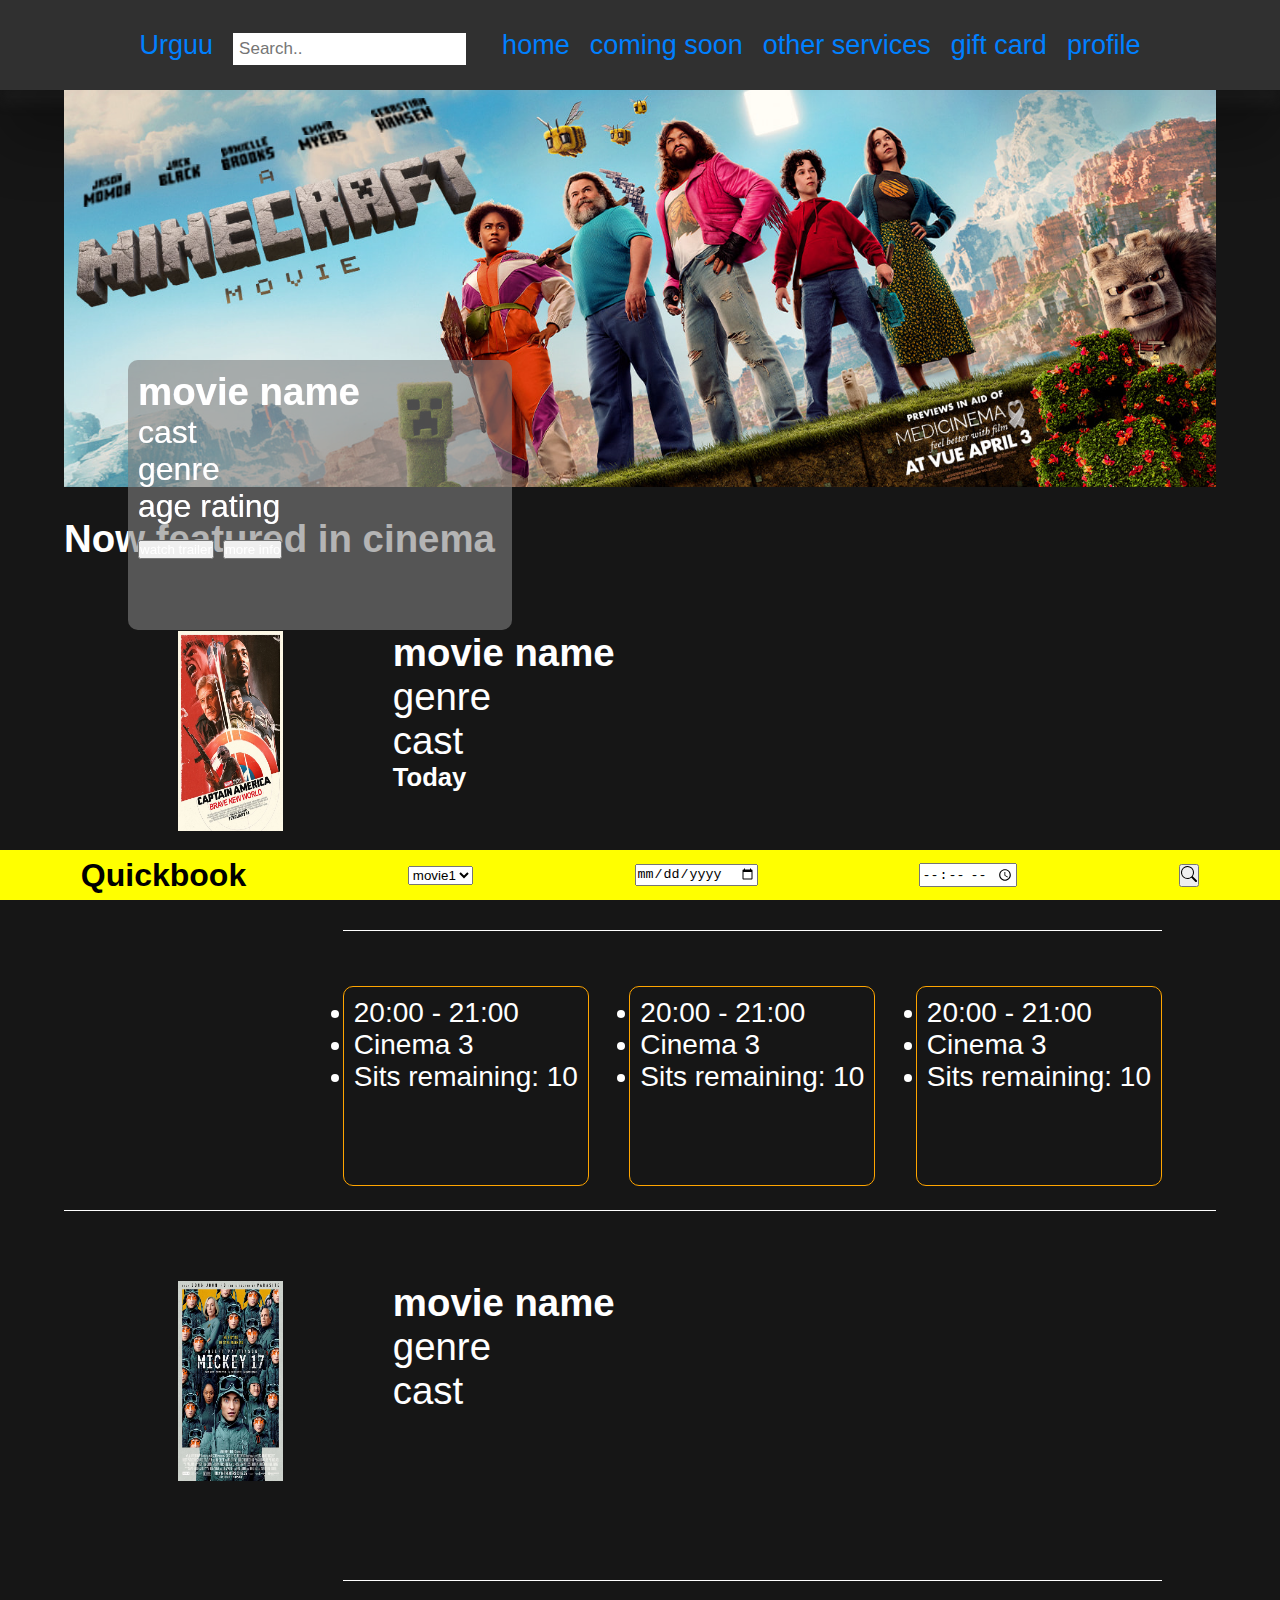
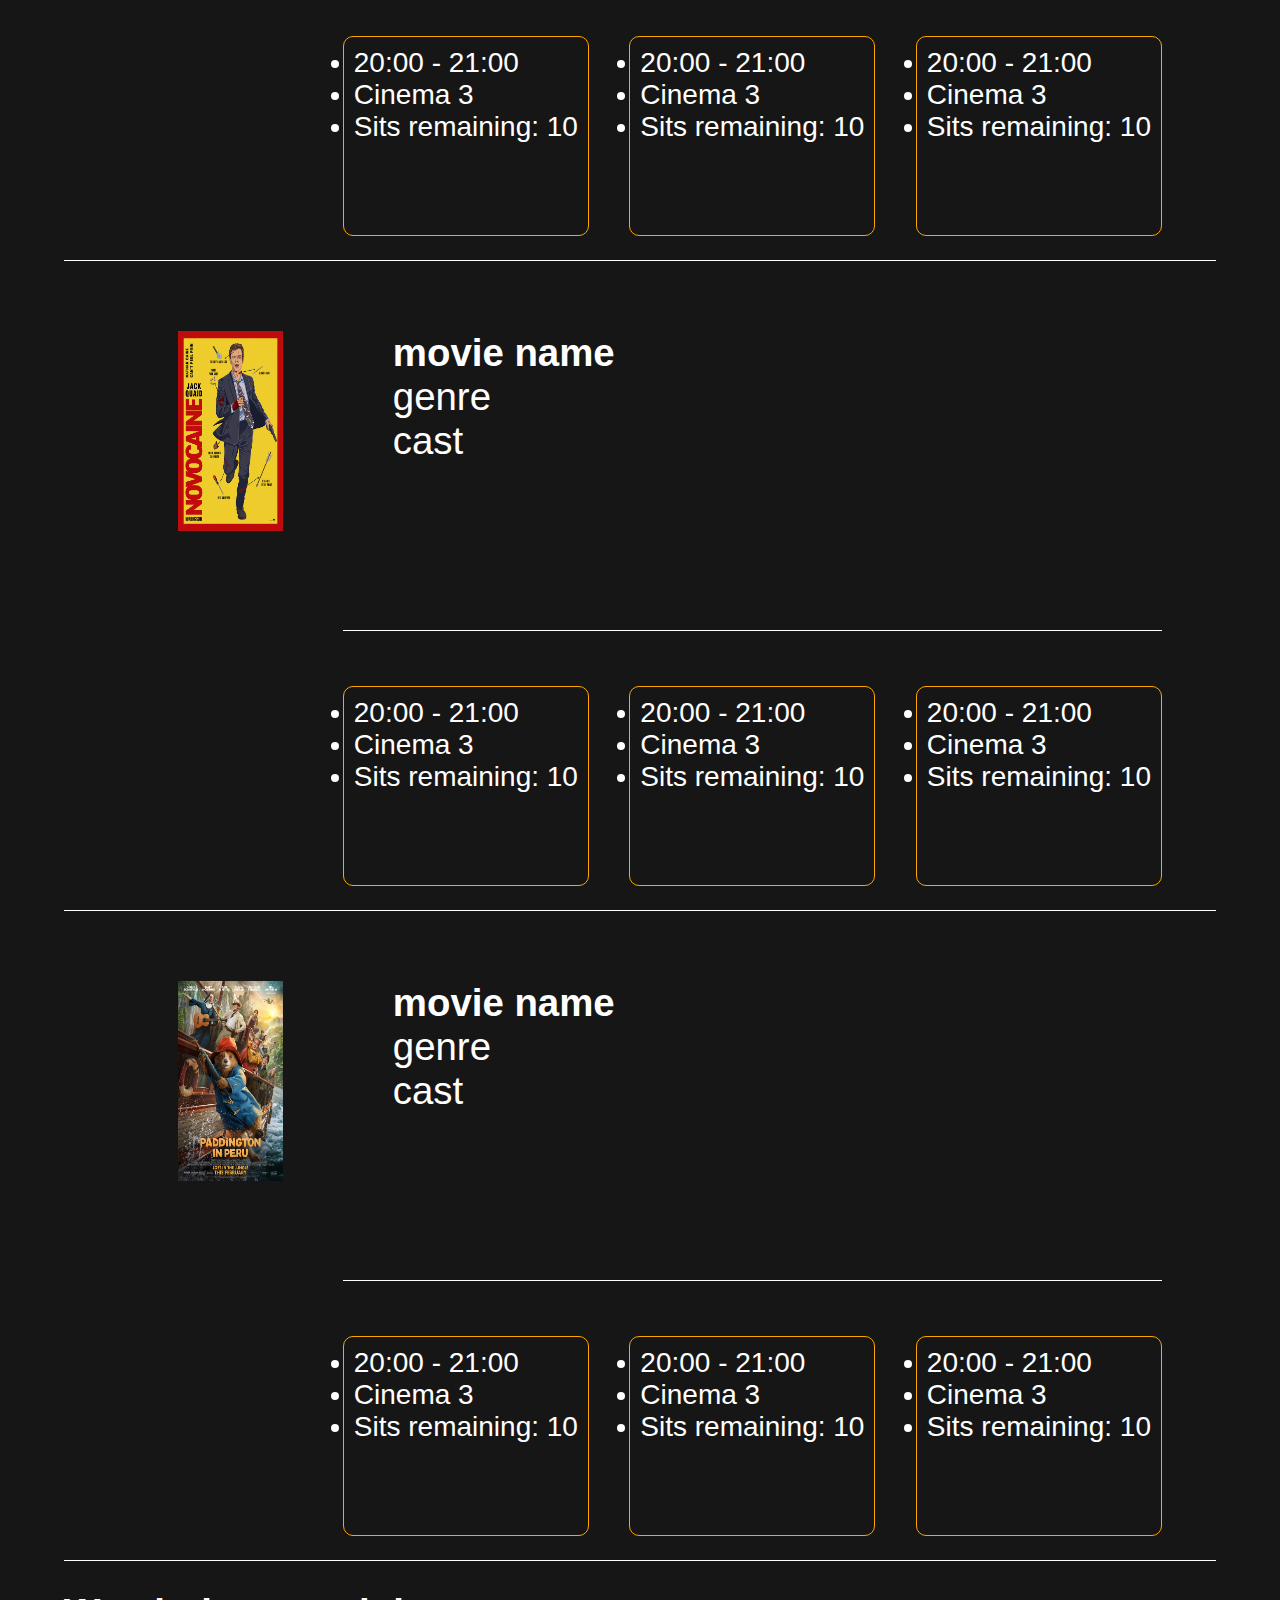
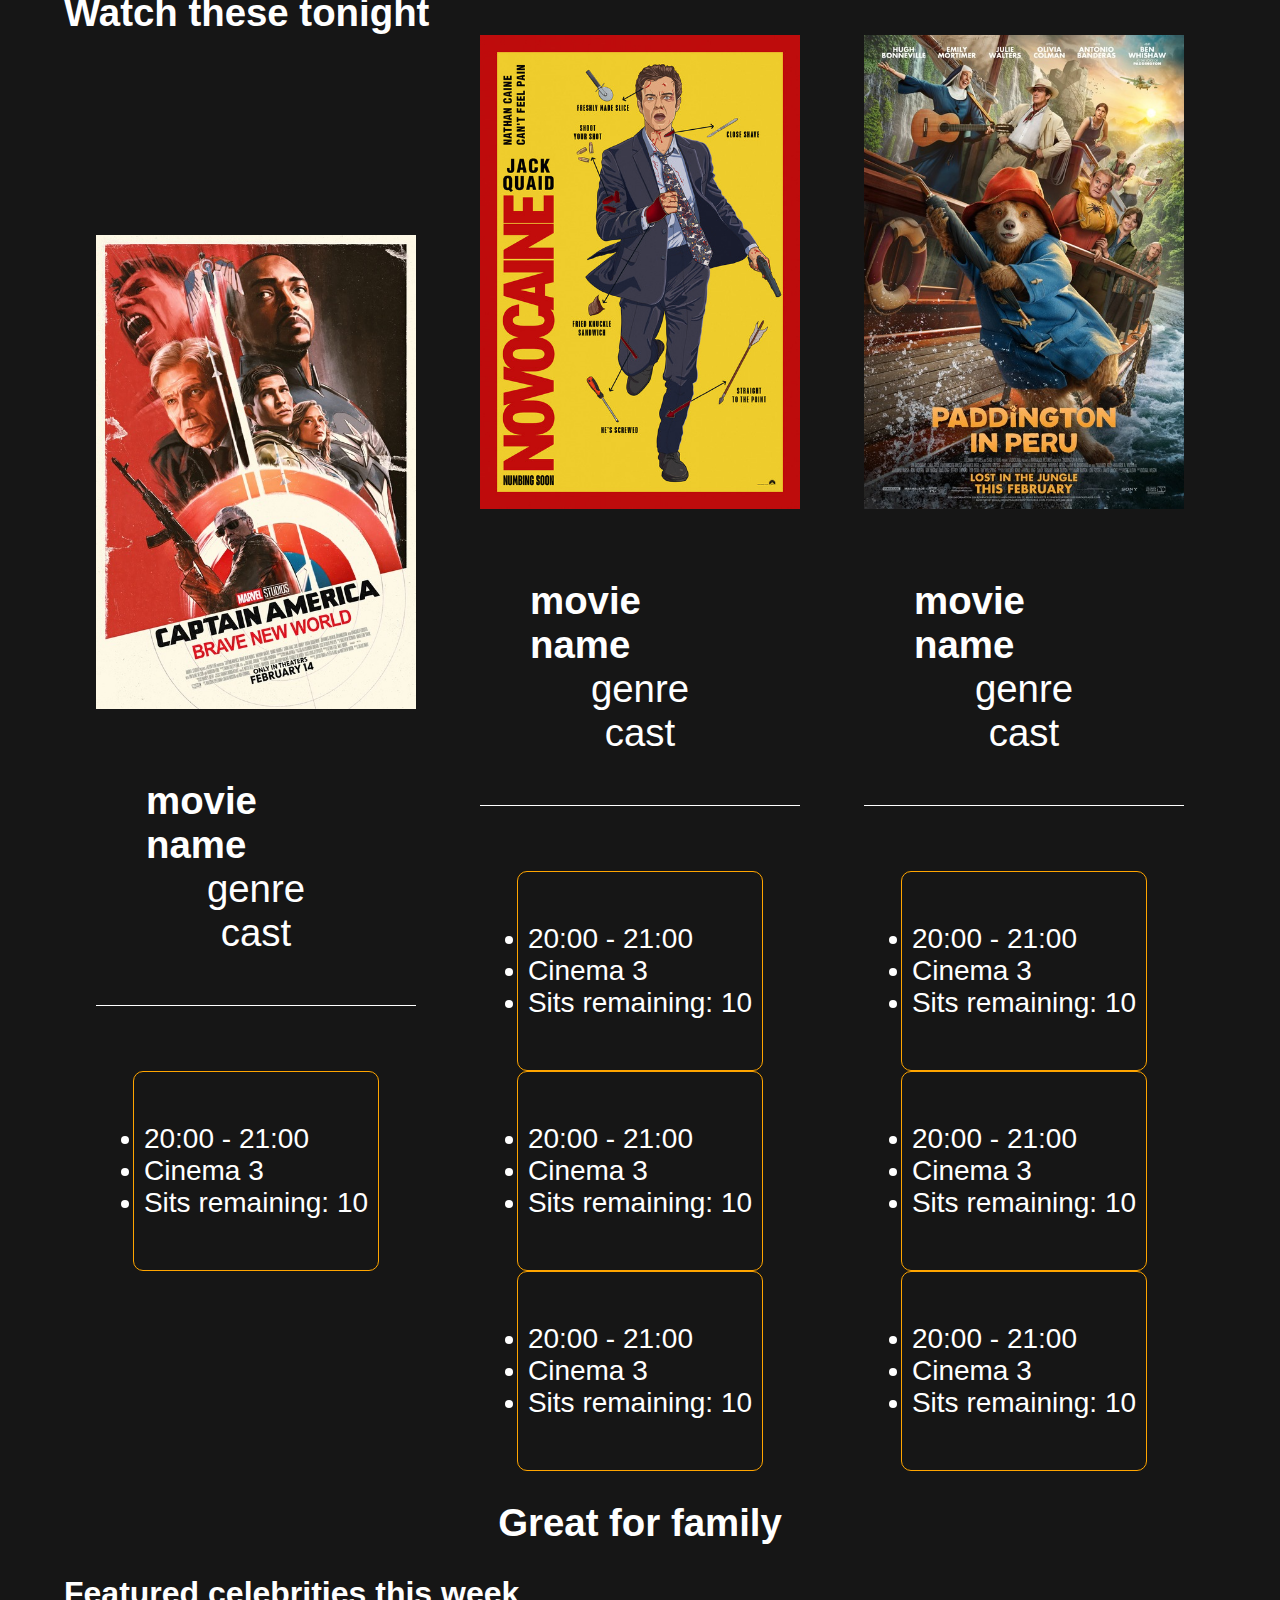
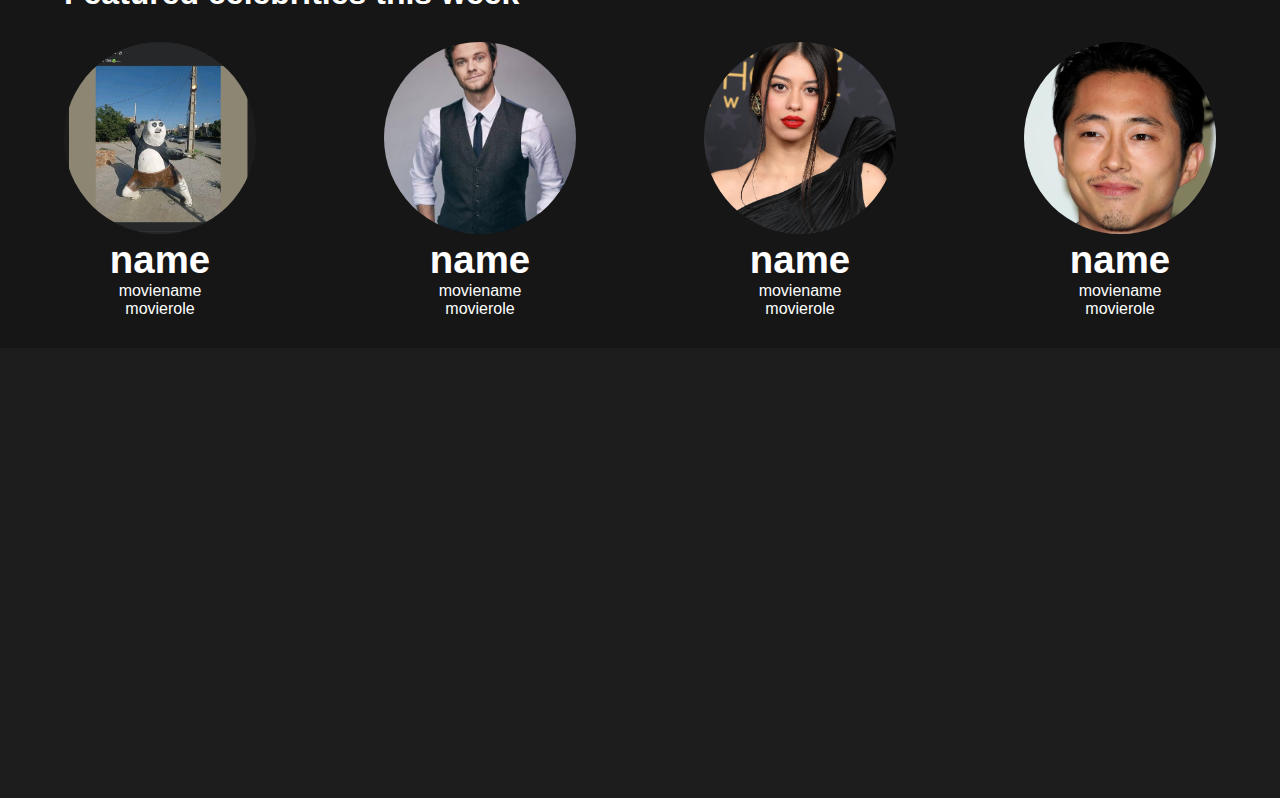
<file: index.html>
<!DOCTYPE html>
<html lang="en">
  <head>
    <meta charset="UTF-8" />
    <meta name="viewport" content="width=device-width, initial-scale=1.0" />
    <title>Urguu cinema</title>
    <link rel="stylesheet" href="homestyle.css" />
    <link rel="preconnect" href="https://fonts.googleapis.com">
<link rel="preconnect" href="https://fonts.gstatic.com" crossorigin>
<link href="https://fonts.googleapis.com/css2?family=Montserrat:ital,wght@0,100..900;1,100..900&display=swap" rel="stylesheet">
  </head>
  <body>
    <header>
      <a href="#">Urguu</a>
      <input type="text" placeholder="Search.." />
      <a href="#">home</a>
      <a href="#">coming soon</a>
      <a href="#">other services</a>
      <a href="#">gift card</a>
      <a href="#">profile</a>
    </header>
    <nav></nav>
    <main>

      <section class="featured">
        <figure>
          <img src="./pics/minecraft.jpg" alt="featured film" />
          <figcaption>
            <h2>movie name</h2>
            <p>cast</p>
            <p>genre</p>
            <p>age rating</p>
            <button>watch trailer</button>
            <button>more info</button>
          </figcaption>
        </figure>
      </section>

      <section id="nowincinema">
        <h2>Now featured in cinema</h2>
        <article class="movieinfo">
          <img src="./pics/captainamerica.jpg" alt="movieposter" />
          <div class="details">
            <h2>movie name</h2>
            <p>genre</p>
            <p>cast</p>
            <h3>Today</h3>
          </div>
          <div class="seatwrapper">
            <div class="seats">
              <ul>
                <li>20:00 - 21:00</li>
                <li>Cinema 3</li>
                <li>Sits remaining: 10</li>
              </ul>
            </div>
            <div class="seats">
              <ul>
                <li>20:00 - 21:00</li>
                <li>Cinema 3</li>
                <li>Sits remaining: 10</li>
              </ul>
            </div>
            <div class="seats">
              <ul>
                <li>20:00 - 21:00</li>
                <li>Cinema 3</li>
                <li>Sits remaining: 10</li>
              </ul>
            </div>
          </div>
          
        </article>
        <article class="movieinfo">
          <img src="./pics/mickey17.jpg" alt="movieposter" />
          <div class="details">
            <h2>movie name</h2>
            <p>genre</p>
            <p>cast</p>
          </div>
          <div class="seatwrapper">
            <div class="seats">
              <ul>
                <li>20:00 - 21:00</li>
                <li>Cinema 3</li>
                <li>Sits remaining: 10</li>
              </ul>
            </div>
            <div class="seats">
              <ul>
                <li>20:00 - 21:00</li>
                <li>Cinema 3</li>
                <li>Sits remaining: 10</li>
              </ul>
            </div>
            <div class="seats">
              <ul>
                <li>20:00 - 21:00</li>
                <li>Cinema 3</li>
                <li>Sits remaining: 10</li>
              </ul>
            </div>
          </div>
        </article>
        <article class="movieinfo">
          <img src="./pics/novo.jpg" alt="movieposter" />
          <div class="details">
            <h2>movie name</h2>
            <p>genre</p>
            <p>cast</p>
            
          </div>
          <div class="seatwrapper">
            <div class="seats">
              <ul>
                <li>20:00 - 21:00</li>
                <li>Cinema 3</li>
                <li>Sits remaining: 10</li>
              </ul>
            </div>
            <div class="seats">
              <ul>
                <li>20:00 - 21:00</li>
                <li>Cinema 3</li>
                <li>Sits remaining: 10</li>
              </ul>
            </div>
            <div class="seats">
              <ul>
                <li>20:00 - 21:00</li>
                <li>Cinema 3</li>
                <li>Sits remaining: 10</li>
              </ul>
            </div>
          </div>
        </article>
        <article class="movieinfo">
          <img src="./pics/paddingto.jpg" alt="movieposter" />
          <div class="details">
            <h2>movie name</h2>
            <p>genre</p>
            <p>cast</p>
            
          </div>
          <div class="seatwrapper">
            <div class="seats">
              <ul>
                <li>20:00 - 21:00</li>
                <li>Cinema 3</li>
                <li>Sits remaining: 10</li>
              </ul>
            </div>
            <div class="seats">
              <ul>
                <li>20:00 - 21:00</li>
                <li>Cinema 3</li>
                <li>Sits remaining: 10</li>
              </ul>
            </div>
            <div class="seats">
              <ul>
                <li>20:00 - 21:00</li>
                <li>Cinema 3</li>
                <li>Sits remaining: 10</li>
              </ul>
            </div>
          </div>
        </article>
        
      </section>
      <section id="watchitnow">
        <h2>Watch these tonight</h2>
        <div>
          <article>
            <img src="./pics/captainamerica.jpg" alt="movieposter" />
            <div class="details">
              <h2>movie name</h2>
              <p>genre</p>
              <p>cast</p>
              
            </div>
            <div class="seatwrapper">
              <!-- <div class="seats">
                <ul>
                  <li>20:00 - 21:00</li>
                  <li>Cinema 3</li>
                  <li>Sits remaining: 10</li>
                </ul>
              </div>
              <div class="seats">
                <ul>
                  <li>20:00 - 21:00</li>
                  <li>Cinema 3</li>
                  <li>Sits remaining: 10</li>
                </ul>
              </div> -->
              <div class="seats">
                <ul>
                  <li>20:00 - 21:00</li>
                  <li>Cinema 3</li>
                  <li>Sits remaining: 10</li>
                </ul>
              </div>
            </div>
          </article>
          <article>
            <img src="./pics/novo.jpg" alt="movieposter" />
            <div class="details">
              <h2>movie name</h2>
              <p>genre</p>
              <p>cast</p>
              
            </div>
            <div class="seatwrapper">
              <div class="seats">
                <ul>
                  <li>20:00 - 21:00</li>
                  <li>Cinema 3</li>
                  <li>Sits remaining: 10</li>
                </ul>
              </div>
              <div class="seats">
                <ul>
                  <li>20:00 - 21:00</li>
                  <li>Cinema 3</li>
                  <li>Sits remaining: 10</li>
                </ul>
              </div>
              <div class="seats">
                <ul>
                  <li>20:00 - 21:00</li>
                  <li>Cinema 3</li>
                  <li>Sits remaining: 10</li>
                </ul>
              </div>
            </div>
          </article>
          <article>
            <img src="./pics/paddingto.jpg" alt="movieposter" />
            <div class="details">
              <h2>movie name</h2>
              <p>genre</p>
              <p>cast</p>
              
            </div>
            <div class="seatwrapper">
              <div class="seats">
                <ul>
                  <li>20:00 - 21:00</li>
                  <li>Cinema 3</li>
                  <li>Sits remaining: 10</li>
                </ul>
              </div>
              <div class="seats">
                <ul>
                  <li>20:00 - 21:00</li>
                  <li>Cinema 3</li>
                  <li>Sits remaining: 10</li>
                </ul>
              </div>
              <div class="seats">
                <ul>
                  <li>20:00 - 21:00</li>
                  <li>Cinema 3</li>
                  <li>Sits remaining: 10</li>
                </ul>
              </div>
            </div>
          </article>
        </div>
        
      </section>
      <section class="featured">
        <h2>Great for family</h2>
        <figure>
          <iframe width="560" height="315" src="https://www.youtube.com/embed/8B1EtVPBSMw?si=kDzyIC2XzQPxUX5K" title="YouTube video player" frameborder="0" allow="accelerometer; autoplay; clipboard-write; encrypted-media; gyroscope; picture-in-picture; web-share" referrerpolicy="strict-origin-when-cross-origin" allowfullscreen></iframe>
          <figcaption>
            <h2>movie name</h2>
            <p>cast</p>
            <p>genre</p>
            <p>age rating</p>
            <button>watch trailer</button>
            <button>more info</button>
          </figcaption>
        </figure>
      </section>
      <section class="celeblist">
        <h1>Featured celebrities this week</h1>
        <div>
          <article class="celeb">
            <img src="./pics/Screenshot 2025-03-19 194831.png" alt="featured film" />
            <h2>name</h2>
            <p>moviename</p>
            <p>movierole</p>
          </article>
          <article class="celeb">
            <img src="./pics/Screenshot 2025-03-20 000359.png" alt="featured film" />
            <h2>name</h2>
            <p>moviename</p>
            <p>movierole</p>
          </article>
          <article class="celeb">
            <img src="./pics/Screenshot 2025-03-20 000421.png" alt="featured film" />
            <h2>name</h2>
            <p>moviename</p>
            <p>movierole</p>
          </article>
          <article class="celeb">
            <img src="./pics/Screenshot 2025-03-20 000631.png" alt="featured film" />
            <h2>name</h2>
            <p>moviename</p>
            <p>movierole</p>
          </article>
        </div>
      </section>
    </main>
    <section class="quickbook">
      <h1>Quickbook</h1>
      <select name="movie" id="movie">
        <option value="movie1">movie1</option>
        <option value="movie2">movie2</option>
        <option value="movie3">movie3</option>
        <option value="movie4">movie4</option>
      </select>
      <input type="date" name="enter date" id="date" />
      <input type="time" name="enter time" id="time" />
      <button type="submit">
        <svg
          xmlns="http://www.w3.org/2000/svg"
          width="16"
          height="16"
          fill="currentColor"
          class="bi bi-search"
          viewBox="0 0 16 16"
        >
          <path
            d="M11.742 10.344a6.5 6.5 0 1 0-1.397 1.398h-.001q.044.06.098.115l3.85 3.85a1 1 0 0 0 1.415-1.414l-3.85-3.85a1 1 0 0 0-.115-.1zM12 6.5a5.5 5.5 0 1 1-11 0 5.5 5.5 0 0 1 11 0"
          />
        </svg>
      </button>
    </section>
    <footer></footer>
  </body>
</html>
</file>
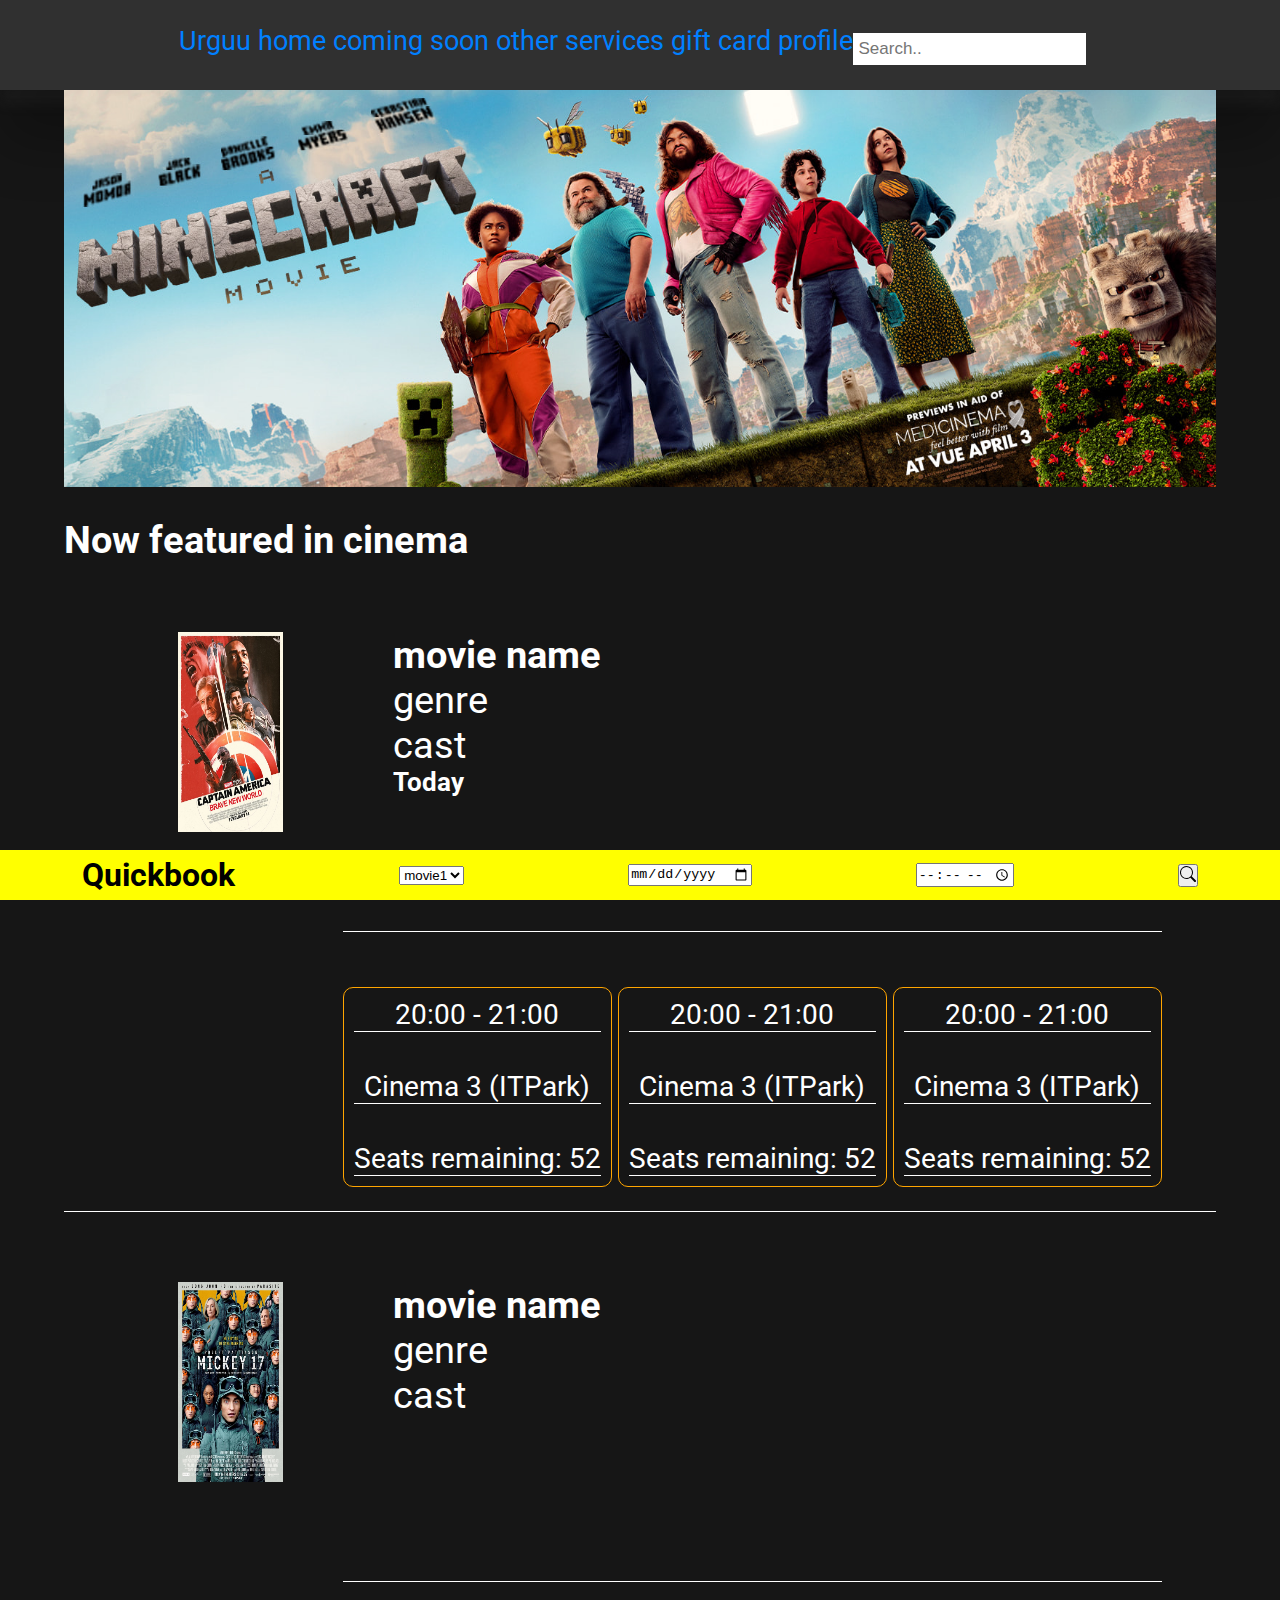
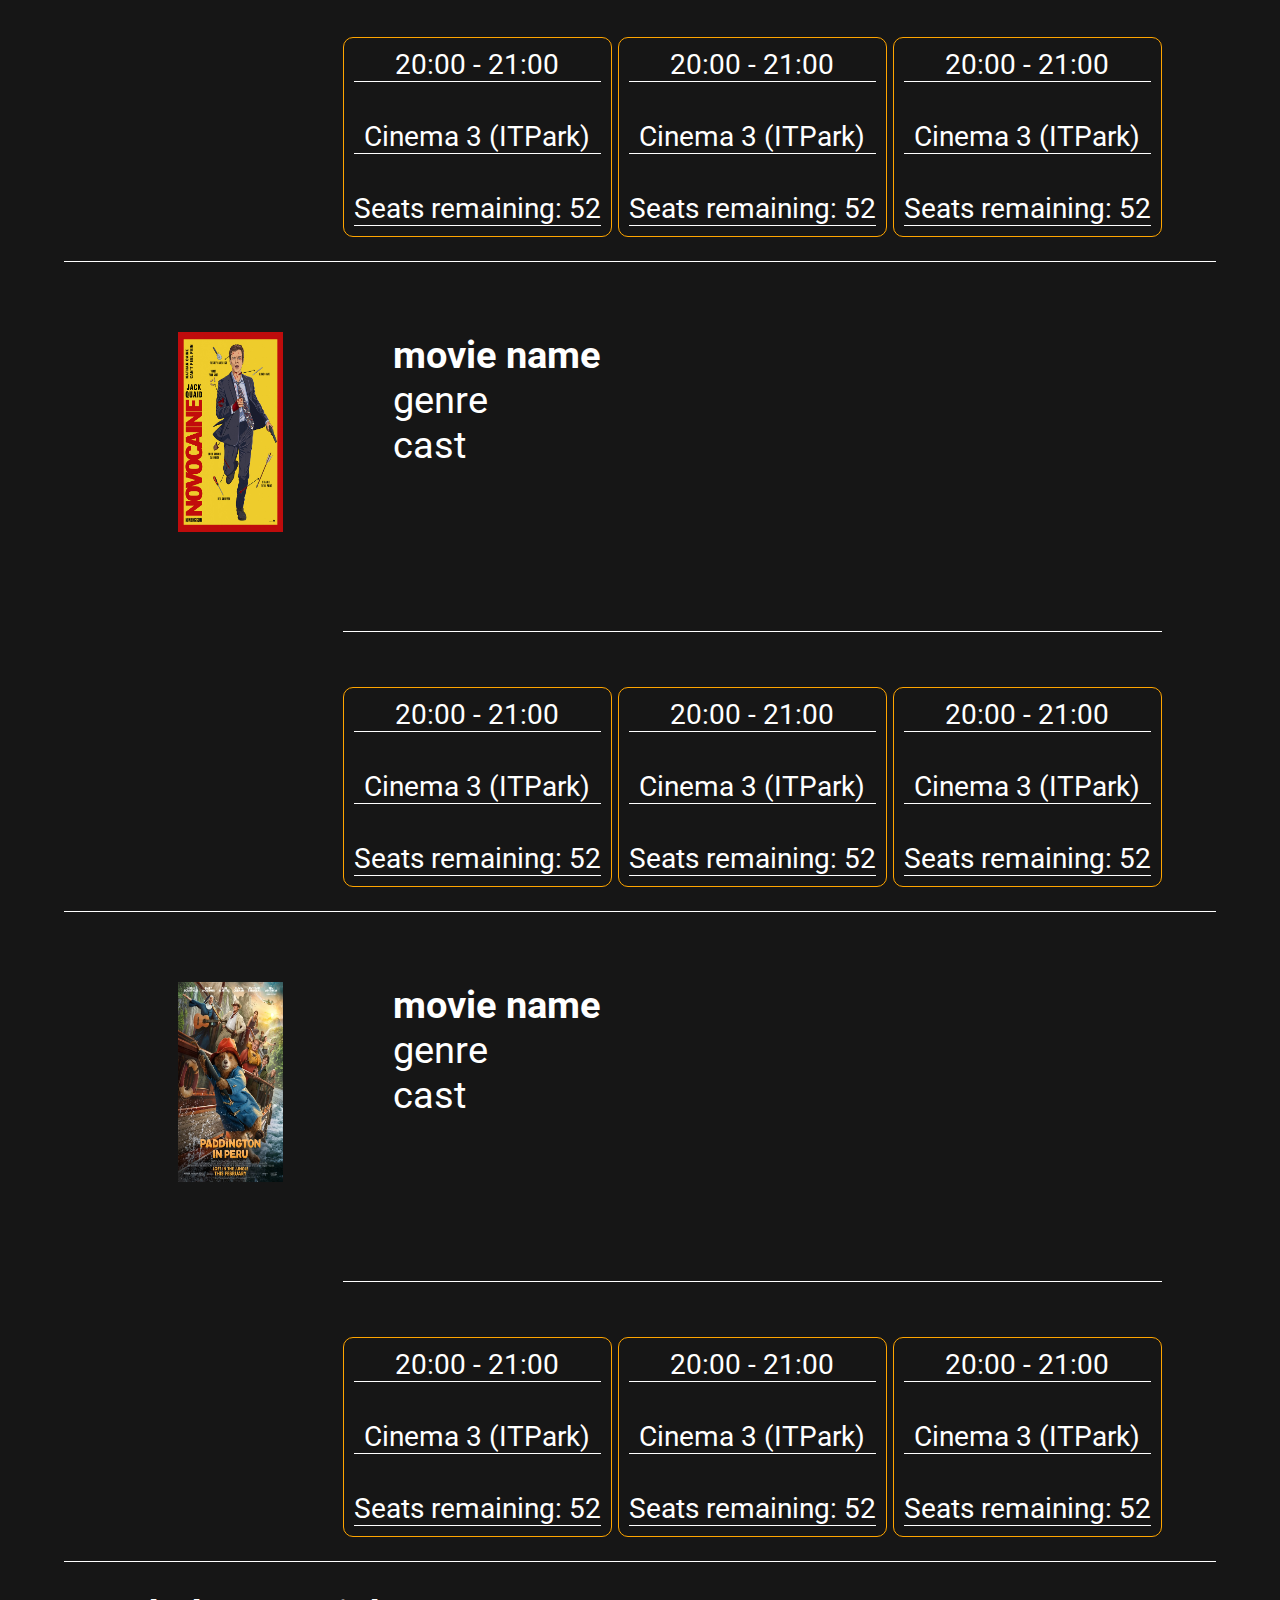
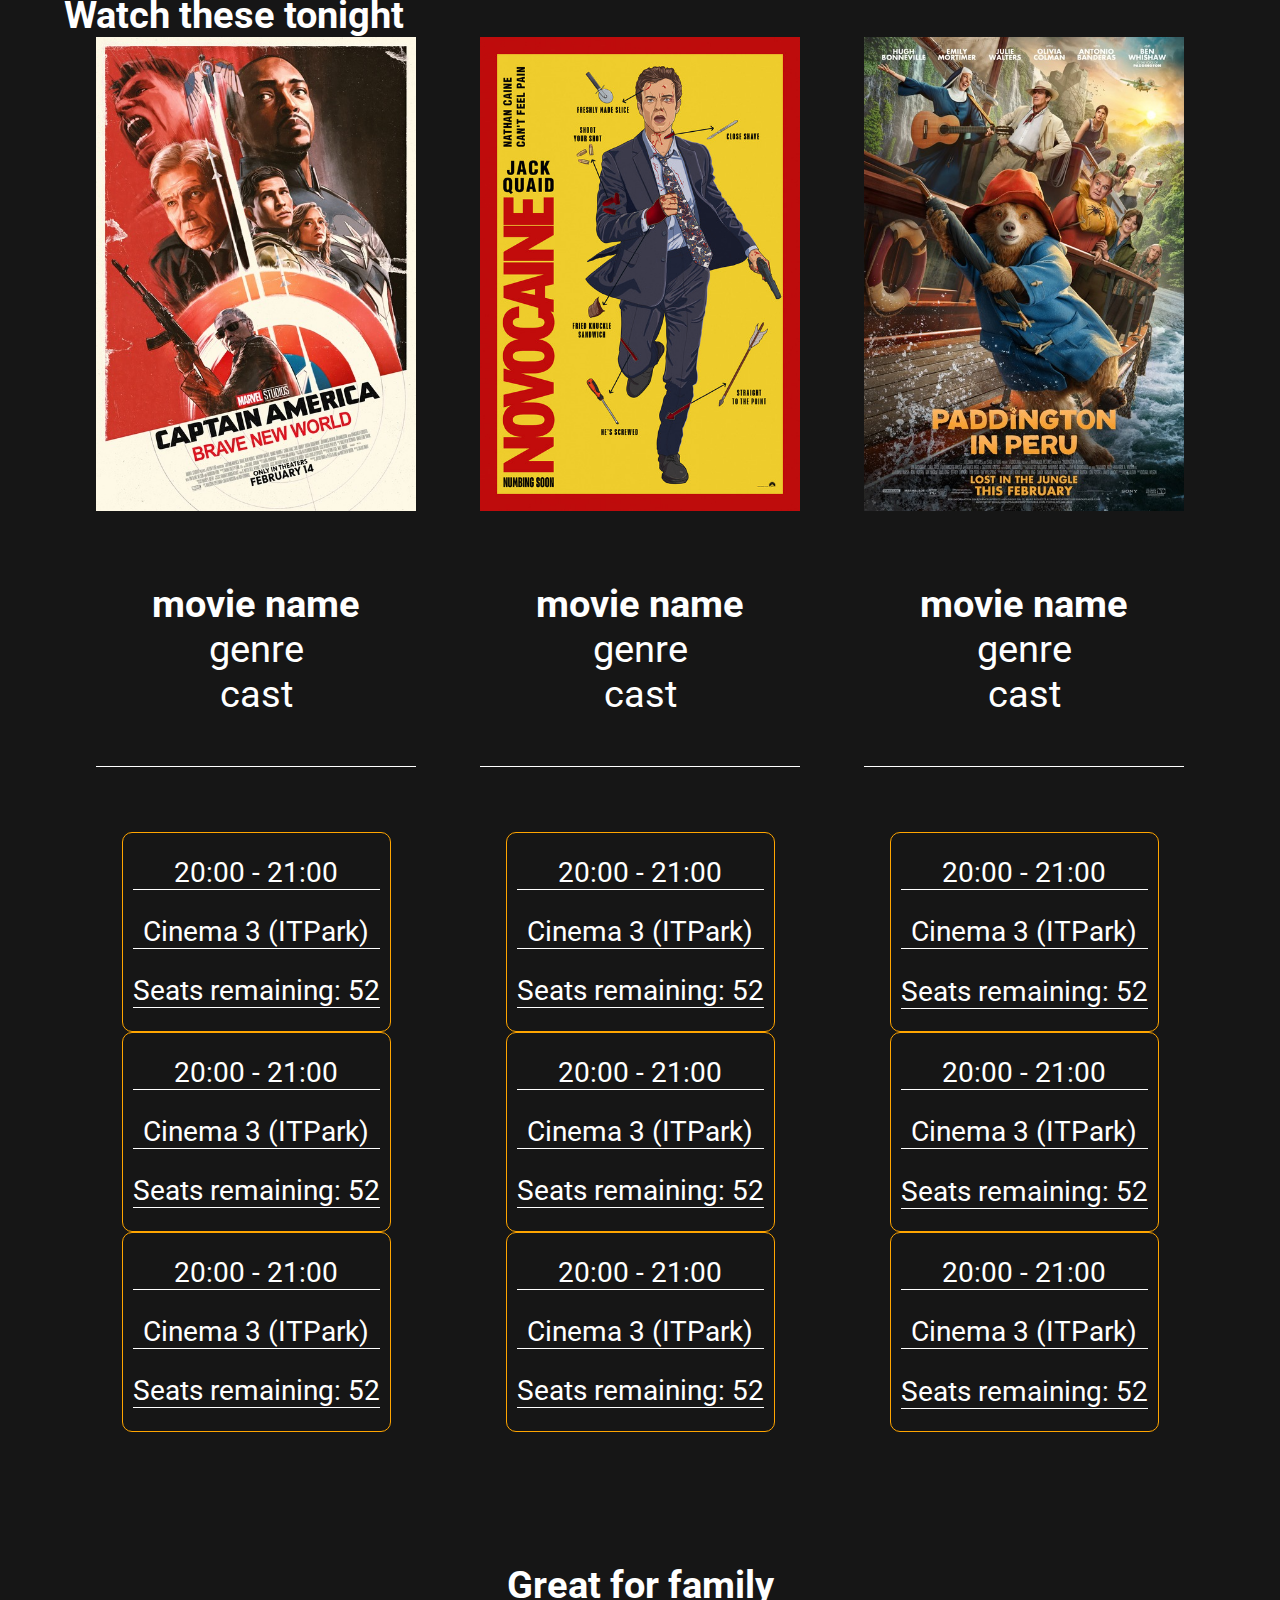
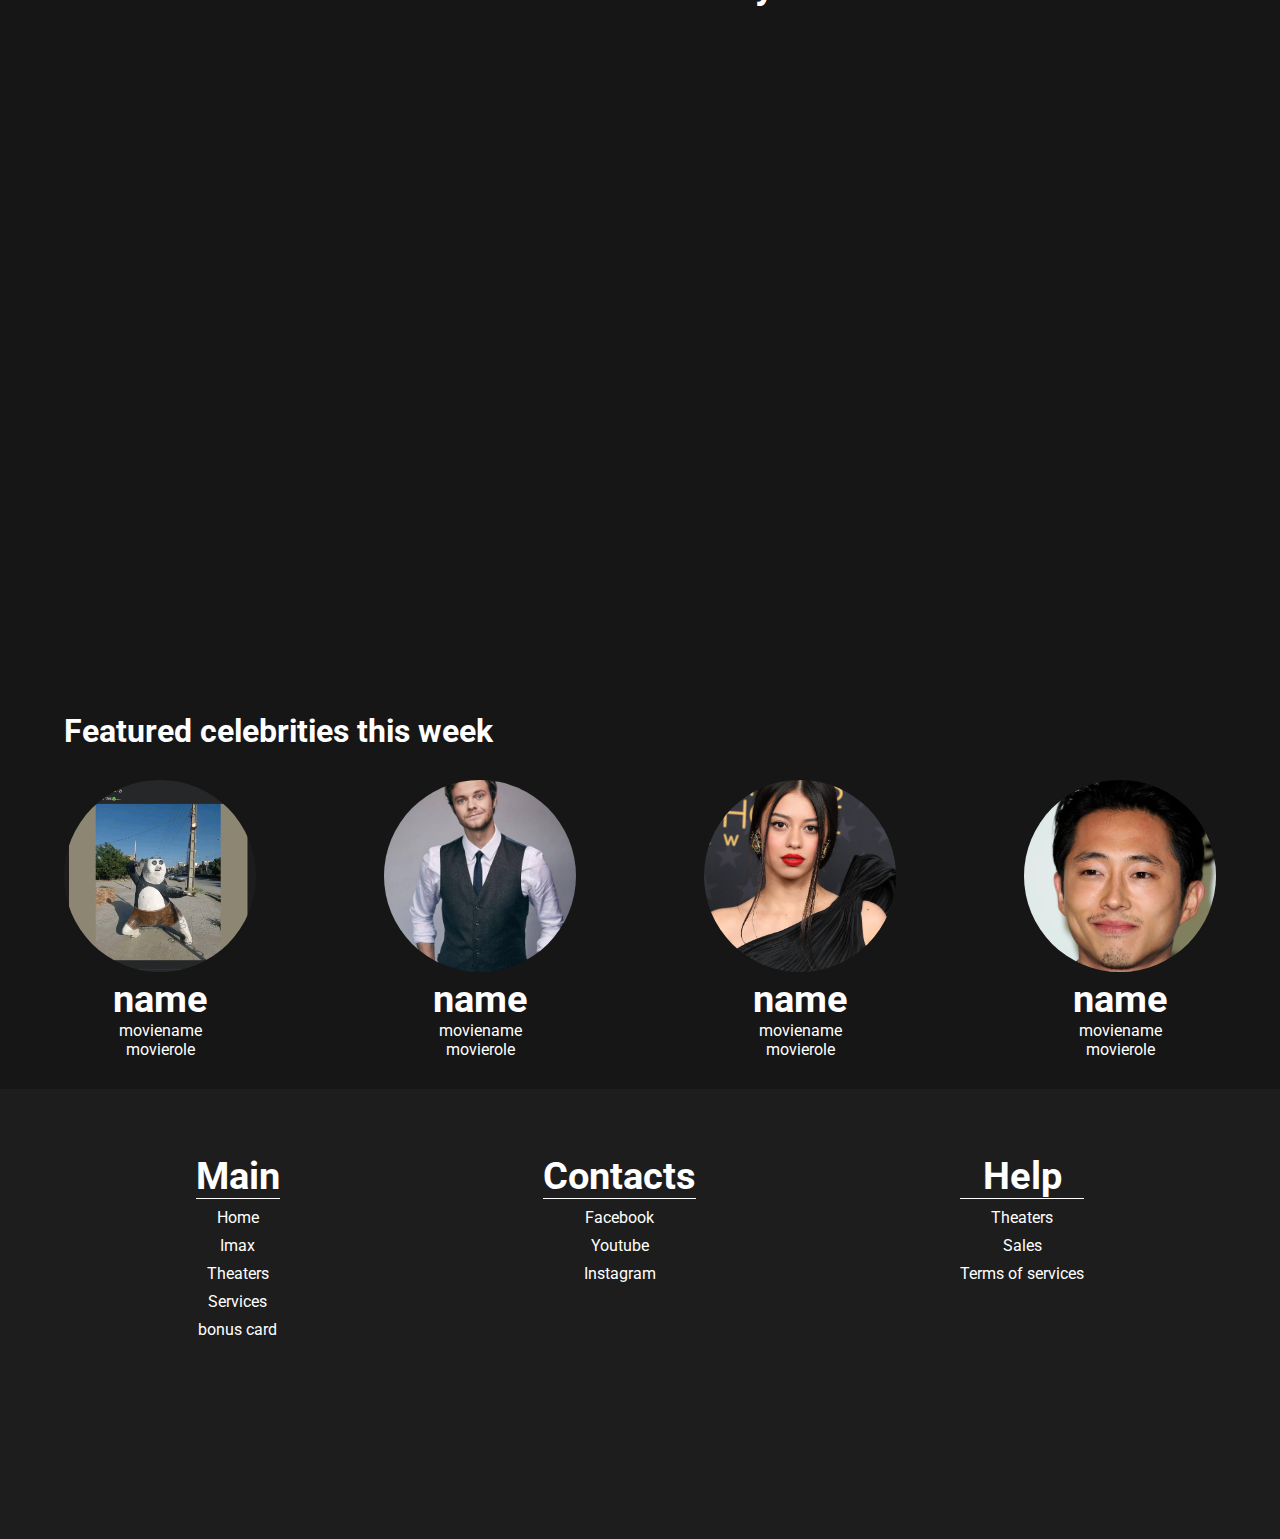
<file: hometuvshinerdene.html>
<!DOCTYPE html>
<html lang="en">
  <head>
    <meta charset="UTF-8" />
    <meta name="viewport" content="width=device-width, initial-scale=1.0" />
    <title>Urguu cinema</title>
    <link rel="preconnect" href="https://fonts.googleapis.com" />
    <link rel="preconnect" href="https://fonts.gstatic.com" crossorigin />
    <link
      href="https://fonts.googleapis.com/css2?family=Roboto:ital,wght@0,100;0,300;0,400;0,500;0,700;0,900;1,100;1,300;1,400;1,500;1,700;1,900&display=swap"
      rel="stylesheet"
    />
    <link rel="stylesheet" href="homestyle.css" />
  </head>
  <body>
    <header>
      <nav>
        <a href="#">Urguu</a>
        <input type="text" placeholder="Search.." />
        <a href="#">home</a>
        <a href="#">coming soon</a>
        <a href="#">other services</a>
        <a href="#">gift card</a>
        <a href="#">profile</a>
      </nav>
    </header>

    <main>
      <section class="featured">
        <figure>
          <img src="./pics/minecraft.jpg" alt="featured film" />
          <!-- <figcaption>
            <h2>movie name</h2>
            <p>cast</p>
            <p>genre</p>
            <p>age rating</p>
            <button>watch trailer</button>
            <button>more info</button>
          </figcaption> -->
        </figure>
      </section>

      <section id="nowincinema">
        <h2>Now featured in cinema</h2>
        <article class="movieinfo">
          <img src="./pics/captainamerica.jpg" alt="movieposter" />
          <div class="details">
            <h2>movie name</h2>
            <p>genre</p>
            <p>cast</p>
            <h3>Today</h3>
          </div>
          <div class="seatwrapper">
            <div class="seats">
              <p>20:00 - 21:00</p>
              <p>Cinema 3 (ITPark)</p>
              <p>Seats remaining: 52</p>
            </div>
            <div class="seats">
              <p>20:00 - 21:00</p>
              <p>Cinema 3 (ITPark)</p>
              <p>Seats remaining: 52</p>
            </div>
            <div class="seats">
              <p>20:00 - 21:00</p>
              <p>Cinema 3 (ITPark)</p>
              <p>Seats remaining: 52</p>
            </div>
          </div>
        </article>
        <article class="movieinfo">
          <img src="./pics/mickey17.jpg" alt="movieposter" />
          <div class="details">
            <h2>movie name</h2>
            <p>genre</p>
            <p>cast</p>
          </div>
          <div class="seatwrapper">
            <div class="seats">
              <p>20:00 - 21:00</p>
              <p>Cinema 3 (ITPark)</p>
              <p>Seats remaining: 52</p>
            </div>
            <div class="seats">
              <p>20:00 - 21:00</p>
              <p>Cinema 3 (ITPark)</p>
              <p>Seats remaining: 52</p>
            </div>
            <div class="seats">
              <p>20:00 - 21:00</p>
              <p>Cinema 3 (ITPark)</p>
              <p>Seats remaining: 52</p>
            </div>
          </div>
        </article>
        <article class="movieinfo">
          <img src="./pics/novo.jpg" alt="movieposter" />
          <div class="details">
            <h2>movie name</h2>
            <p>genre</p>
            <p>cast</p>
          </div>
          <div class="seatwrapper">
            <div class="seats">
              <p>20:00 - 21:00</p>
              <p>Cinema 3 (ITPark)</p>
              <p>Seats remaining: 52</p>
            </div>
            <div class="seats">
              <p>20:00 - 21:00</p>
              <p>Cinema 3 (ITPark)</p>
              <p>Seats remaining: 52</p>
            </div>
            <div class="seats">
              <p>20:00 - 21:00</p>
              <p>Cinema 3 (ITPark)</p>
              <p>Seats remaining: 52</p>
            </div>
          </div>
        </article>
        <article class="movieinfo">
          <img src="./pics/paddingto.jpg" alt="movieposter" />
          <div class="details">
            <h2>movie name</h2>
            <p>genre</p>
            <p>cast</p>
          </div>
          <div class="seatwrapper">
            <div class="seats">
              <p>20:00 - 21:00</p>
              <p>Cinema 3 (ITPark)</p>
              <p>Seats remaining: 52</p>
            </div>
            <div class="seats">
              <p>20:00 - 21:00</p>
              <p>Cinema 3 (ITPark)</p>
              <p>Seats remaining: 52</p>
            </div>
            <div class="seats">
              <p>20:00 - 21:00</p>
              <p>Cinema 3 (ITPark)</p>
              <p>Seats remaining: 52</p>
            </div>
          </div>
        </article>
      </section>
      <section id="watchitnow">
        <h2>Watch these tonight</h2>
        <div>
          <article>
            <img src="./pics/captainamerica.jpg" alt="movieposter" />
            <div class="details">
              <h2>movie name</h2>
              <p>genre</p>
              <p>cast</p>
            </div>
            <div class="seatwrapper">
              <div class="seats">
                <p>20:00 - 21:00</p>
                <p>Cinema 3 (ITPark)</p>
                <p>Seats remaining: 52</p>
              </div>
              <div class="seats">
                <p>20:00 - 21:00</p>
                <p>Cinema 3 (ITPark)</p>
                <p>Seats remaining: 52</p>
              </div>
              <div class="seats">
                <p>20:00 - 21:00</p>
                <p>Cinema 3 (ITPark)</p>
                <p>Seats remaining: 52</p>
              </div>
            </div>
          </article>
          <article>
            <img src="./pics/novo.jpg" alt="movieposter" />
            <div class="details">
              <h2>movie name</h2>
              <p>genre</p>
              <p>cast</p>
            </div>
            <div class="seatwrapper">
              <div class="seats">
                <p>20:00 - 21:00</p>
                <p>Cinema 3 (ITPark)</p>
                <p>Seats remaining: 52</p>
              </div>
              <div class="seats">
                <p>20:00 - 21:00</p>
                <p>Cinema 3 (ITPark)</p>
                <p>Seats remaining: 52</p>
              </div>
              <div class="seats">
                <p>20:00 - 21:00</p>
                <p>Cinema 3 (ITPark)</p>
                <p>Seats remaining: 52</p>
              </div>
            </div>
          </article>
          <article>
            <img src="./pics/paddingto.jpg" alt="movieposter" />
            <div class="details">
              <h2>movie name</h2>
              <p>genre</p>
              <p>cast</p>
            </div>
            <div class="seatwrapper">
              <div class="seats">
                <p>20:00 - 21:00</p>
                <p>Cinema 3 (ITPark)</p>
                <p>Seats remaining: 52</p>
              </div>
              <div class="seats">
                <p>20:00 - 21:00</p>
                <p>Cinema 3 (ITPark)</p>
                <p>Seats remaining: 52</p>
              </div>
              <div class="seats">
                <p>20:00 - 21:00</p>
                <p>Cinema 3 (ITPark)</p>
                <p>Seats remaining: 52</p>
              </div>
            </div>
          </article>
        </div>
      </section>

      <section class="featured2">
        <h2>Great for family</h2>
        <iframe
          src="https://www.youtube.com/embed/8B1EtVPBSMw?si=kDzyIC2XzQPxUX5K"
          title="YouTube video player"
          frameborder="0"
          allow="accelerometer; autoplay; clipboard-write; encrypted-media; gyroscope; picture-in-picture; web-share"
          referrerpolicy="strict-origin-when-cross-origin"
          allowfullscreen
        ></iframe>
      </section>

      <section class="celeblist">
        <h1>Featured celebrities this week</h1>
        <div>
          <article class="celeb">
            <img
              src="./pics/Screenshot 2025-03-19 194831.png"
              alt="featured film"
            />
            <h2>name</h2>
            <p>moviename</p>
            <p>movierole</p>
          </article>
          <article class="celeb">
            <img
              src="./pics/Screenshot 2025-03-20 000359.png"
              alt="featured film"
            />
            <h2>name</h2>
            <p>moviename</p>
            <p>movierole</p>
          </article>
          <article class="celeb">
            <img
              src="./pics/Screenshot 2025-03-20 000421.png"
              alt="featured film"
            />
            <h2>name</h2>
            <p>moviename</p>
            <p>movierole</p>
          </article>
          <article class="celeb">
            <img
              src="./pics/Screenshot 2025-03-20 000631.png"
              alt="featured film"
            />
            <h2>name</h2>
            <p>moviename</p>
            <p>movierole</p>
          </article>
        </div>
      </section>
    </main>
    <section class="quickbook">
      <h1>Quickbook</h1>
      <select name="movie" id="movie">
        <option value="movie1">movie1</option>
        <option value="movie2">movie2</option>
        <option value="movie3">movie3</option>
        <option value="movie4">movie4</option>
      </select>
      <input type="date" name="enter date" id="date" />
      <input type="time" name="enter time" id="time" />
      <button type="submit">
        <svg
          xmlns="http://www.w3.org/2000/svg"
          width="16"
          height="16"
          fill="currentColor"
          class="bi bi-search"
          viewBox="0 0 16 16"
        >
          <path
            d="M11.742 10.344a6.5 6.5 0 1 0-1.397 1.398h-.001q.044.06.098.115l3.85 3.85a1 1 0 0 0 1.415-1.414l-3.85-3.85a1 1 0 0 0-.115-.1zM12 6.5a5.5 5.5 0 1 1-11 0 5.5 5.5 0 0 1 11 0"
          />
        </svg>
      </button>
    </section>
    <footer>
      <section>
        <h2>Main</h2>
        <p>Home</p>
        <p>Imax</p>
        <p>Theaters</p>
        <p>Services</p>
        <p>bonus card</p>
      </section>
      <section>
        <h2>Contacts</h2>
        <p>Facebook</p>
        <p>Youtube</p>
        <p>Instagram</p>
      </section>
      <section>
        <h2>Help</h2>
        <p>Theaters</p>
        <p>Sales</p>
        <p>Terms of services</p>
      </section>
    </footer>
  </body>
</html>
</file>
<file: homestyle.css>
* {
    padding: 0;
    margin: 0;
    box-sizing: border-box;
    color: white;
    
}

html, body {
    height: 100%;
    margin: 0;
    padding: 0;
    width: 100%;
}

body {
    display: flex;
    flex-direction: column;
    background-color: rgb(22, 22, 22);
    font-family: "Roboto", sans-serif;
    
}
.featured{
    display: flex;
    flex-direction: column;
    justify-content: center;
    align-items: center;
    /* background-color: red; */
    width: 100%;
    overflow: hidden;
}
.featured img{

    width: 100%;
    height:100%;
}
.featured iframe{
    width: 100%;
    height: 100%;
    position: absolute;
    top: 0;
    left: 0;
    border: none;
} 
figcaption{
    width: 30%;
    height: 30%;
    position: absolute;
    bottom: 30%;
    left: 10%;
    background:rgba(128, 128, 128, 0.363);
    padding: 10px;
    font-size: 2rem;
    text-align:left;
    vertical-align: middle;
    box-sizing: border-box;
    border-radius: 10px;
    
}
header {
    display: flex;
    justify-content:center;
    align-items: center;
    gap: 20px;
    min-height: 10vh;
    background-color: hsl(0, 0%, 19%);
    height: 5rem;
    font-size: 3vh;
    box-shadow: rgba(0, 0, 0, 0.25) 0px 54px 55px, rgba(0, 0, 0, 0.12) 0px -12px 30px, rgba(0, 0, 0, 0.12) 0px 4px 6px, rgba(102, 102, 102, 0.17) 0px 12px 13px, rgba(0, 0, 0, 0.09) 0px -3px 5px;
}
header{
    
}
header input[type=text] {
    float: right;
    padding: 6px;
    border: none;
    margin-top: 8px;
    margin-right: 16px;
    font-size: 17px;
  }
  
main {
    flex: 1;
    width: 100%;  
    padding-left:5vw;
    padding-right: 5vw;
    display: flex;
    flex-direction: column;
    gap: 30px;
}

#nowincinema{
    display: flex;
    flex-direction: column;
    gap: 20px;
    justify-content: center;
}
h2{
    font-size: 3vw;
}
h3{
    font-size: 2vw;
}
.movieinfo{
    display:grid;
    grid-template-columns: 20% 80%;
    grid-template-rows: 60% 40%;

    padding-left: 5vw;
    padding-right: 5vw;
    padding-bottom: 5vh;
    /* background-color: rgb(84, 84, 84); */
    height: 70vh;
    width: 100%;
    gap: 10px;

    border-bottom: 1px solid white;
}
.movieinfo img{
    grid-column: 1/span 1;
    grid-row: 1/span 2;
    width: 100%;
    height: auto;
    min-width: 200px;
    min-height: 300px;
    padding: 50px;
}
.details{
    grid-column: 2/span 1;
    grid-row: 1/span 1;
    width: 100%;
    /* background-color: aqua; */
    display: flex;
    flex-direction: column;
    align-items:baseline;
    justify-content:baseline;
    padding: 50px;
    font-size: 3vw;

    border-bottom: 1px solid white;
}
.seatwrapper{
    margin-top: 5vh;
    display: flex;
    justify-content: space-between;
    flex-wrap: wrap;
    /* background-color: pink; */
    grid-column: 2/span 1;
    grid-row: 2/span 1;
}
.seats {
    font-size: 28px;
    /* background-color: orange; */
    border: 1px solid orange;
    border-radius: 10px;
    padding: 10px;
    display: flex;
    flex-direction: column;
    min-width: 200px;
    min-height: 200px;
    justify-content: space-between;
}
.seats p{
    border-bottom: 1px solid;
    text-align: center;
}
.seats:hover{
    cursor: pointer;
    background-color: rgb(131, 107, 63);
}
#watchitnow div{
    display: flex;
    justify-content: space-around;
    
}
#watchitnow article{
    display: flex;
    flex-direction: column;

    /* background-color: red; */

    gap: 20px;
    justify-content:center;
    align-items: center;
    width: 25vw;
}
#watchitnow article img{
    width: 100%;
    height: auto;
}
#watchitnow .details{
    align-items: center;
}
#watchitnow .seats{
    /* width: 30%; */
}
section.celeblist div{
    width: 100%;
    display: flex;
    justify-content: space-between;
    flex-wrap: wrap;
}
article.celeb{
    margin-top: 30px;
    margin-bottom: 30px;
    text-align: center;
    gap: 3rem
}
article.celeb img{

    border-radius: 50%;
    width: 15vw;
    aspect-ratio: 1/1;
    object-fit: cover;
}
section.quickbook{
    display: flex;
    justify-content: space-around;
    align-items: center;
    background-color: yellow;
    min-height: 50px;
    width: 100vw;
    position: fixed;
    left: 0;
    bottom: 0;
}
section.quickbook *{
    color: black;
}

header a{
    text-decoration: none;
    color: hsl(210, 100%, 50%);
}
.featured2{
    margin-top: 100px;
    display: flex;
    flex-direction: column;
    justify-content: center;
    align-items: center;
    /* background-color: red; */
    width: 100%;
    height: 80vh;
    overflow: hidden;
}
.featured2 iframe{
    width: 100%;
    flex: 1;
    height: 100%;
}
footer{
    background-color: rgba(53, 53, 53, 0.24);
    padding: 5vw;
    text-align: center;
    min-height: 50vh;
    display: flex;
    justify-content: space-around;
}

footer section{
    display: flex;
    flex-direction: column;
    gap: 1vh;
    h2{
        border-bottom: 1px solid white;
    }
}
</file>
